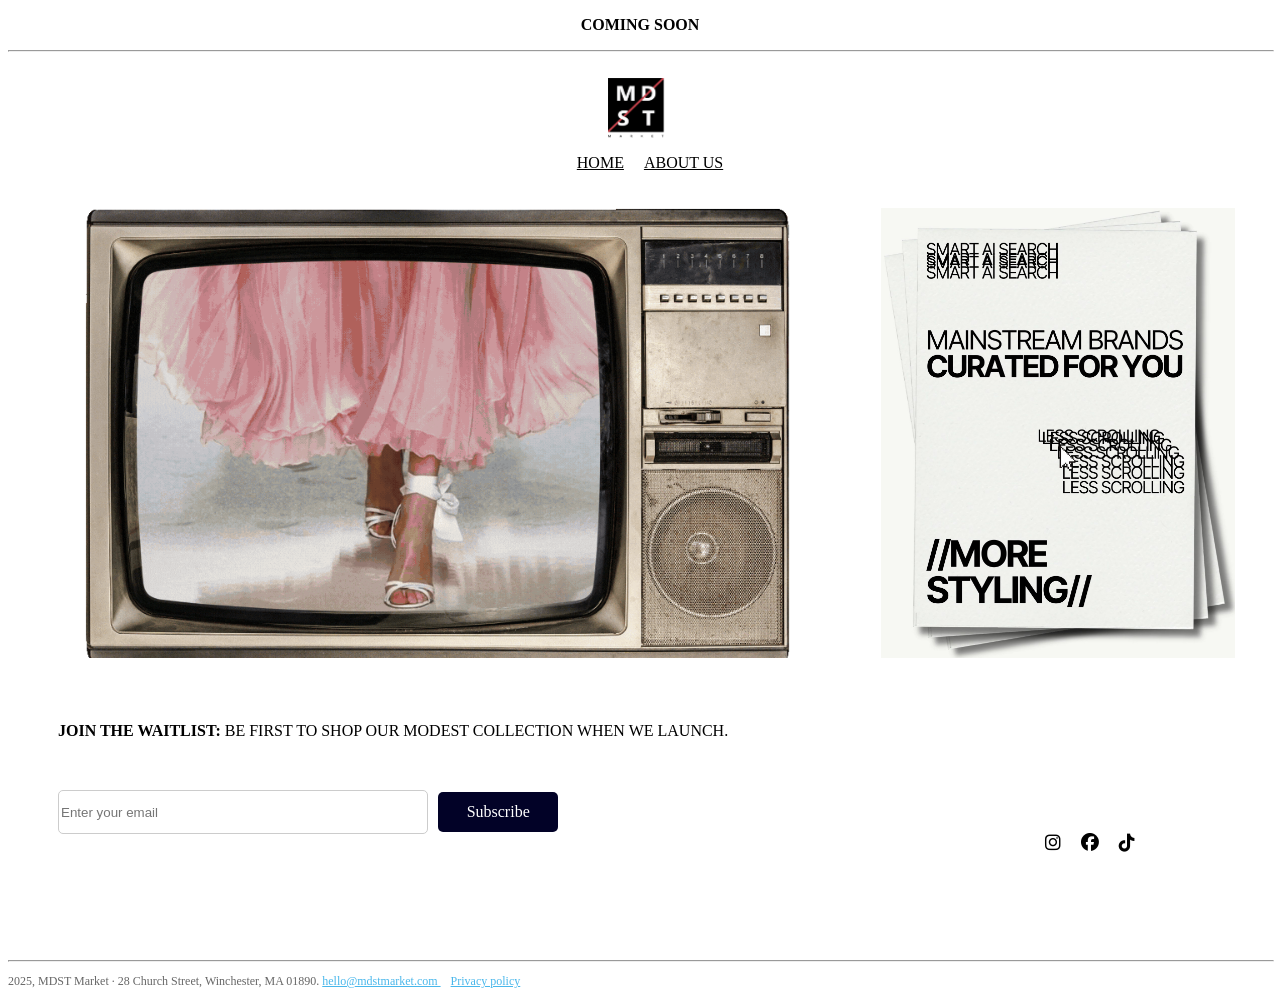
<file: index.html>
<!DOCTYPE html>
<html lang="en">

<head>
    <meta charset="UTF-8">
    <meta name="viewport" content="width=device-width, initial-scale=1.0">
    <title>Document</title>
    <link rel="stylesheet" href="https://cdnjs.cloudflare.com/ajax/libs/font-awesome/6.5.0/css/all.min.css">
    <link rel="stylesheet" href="css/style.css">
</head>

<body>
    <h3>COMING SOON </h3>
    <hr width="100%">
    <br>
    <div class="box1">
        <img src="images/img-1.jpg">
    </div>
    <p class="header">
        <a href="home" class="home">
            HOME
        </a>
        <a href="about us" class="about">
            ABOUT US
        </a>
    </p>
    <div class="content">
        <div class="box2">
            <img src="images/box-2.webp">
        </div>
        <div class="box3">
            <img src="images/box-3.jpg">
        </div>
    </div>
    <div class="para">
    <p><b> JOIN THE WAITLIST:</b> BE FIRST TO SHOP OUR MODEST COLLECTION WHEN WE LAUNCH.</p>
    </div>
    <div class="text">
        <input id="search" placeholder="Enter your email">
        <div class="button">Subscribe </div>
    </div>
     <div class="icon">
        <i class="fa-brands fa-instagram"></i>
        <i class="fa-brands fa-facebook"></i>
        <i class="fa-brands fa-tiktok"></i>
        </div>
    <hr width="100%">
    <div class="p2">
        <p class="footer-text">
            2025, MDST Market · 28 Church Street, Winchester, MA 01890.

            <a href="mailto:hello@mdstmarket.com" class="email-link">
                hello@mdstmarket.com
            </a>
            <a href="privacy.html" class="link">
                Privacy policy
            </a>
        </p>

</body>

</html>
</file>
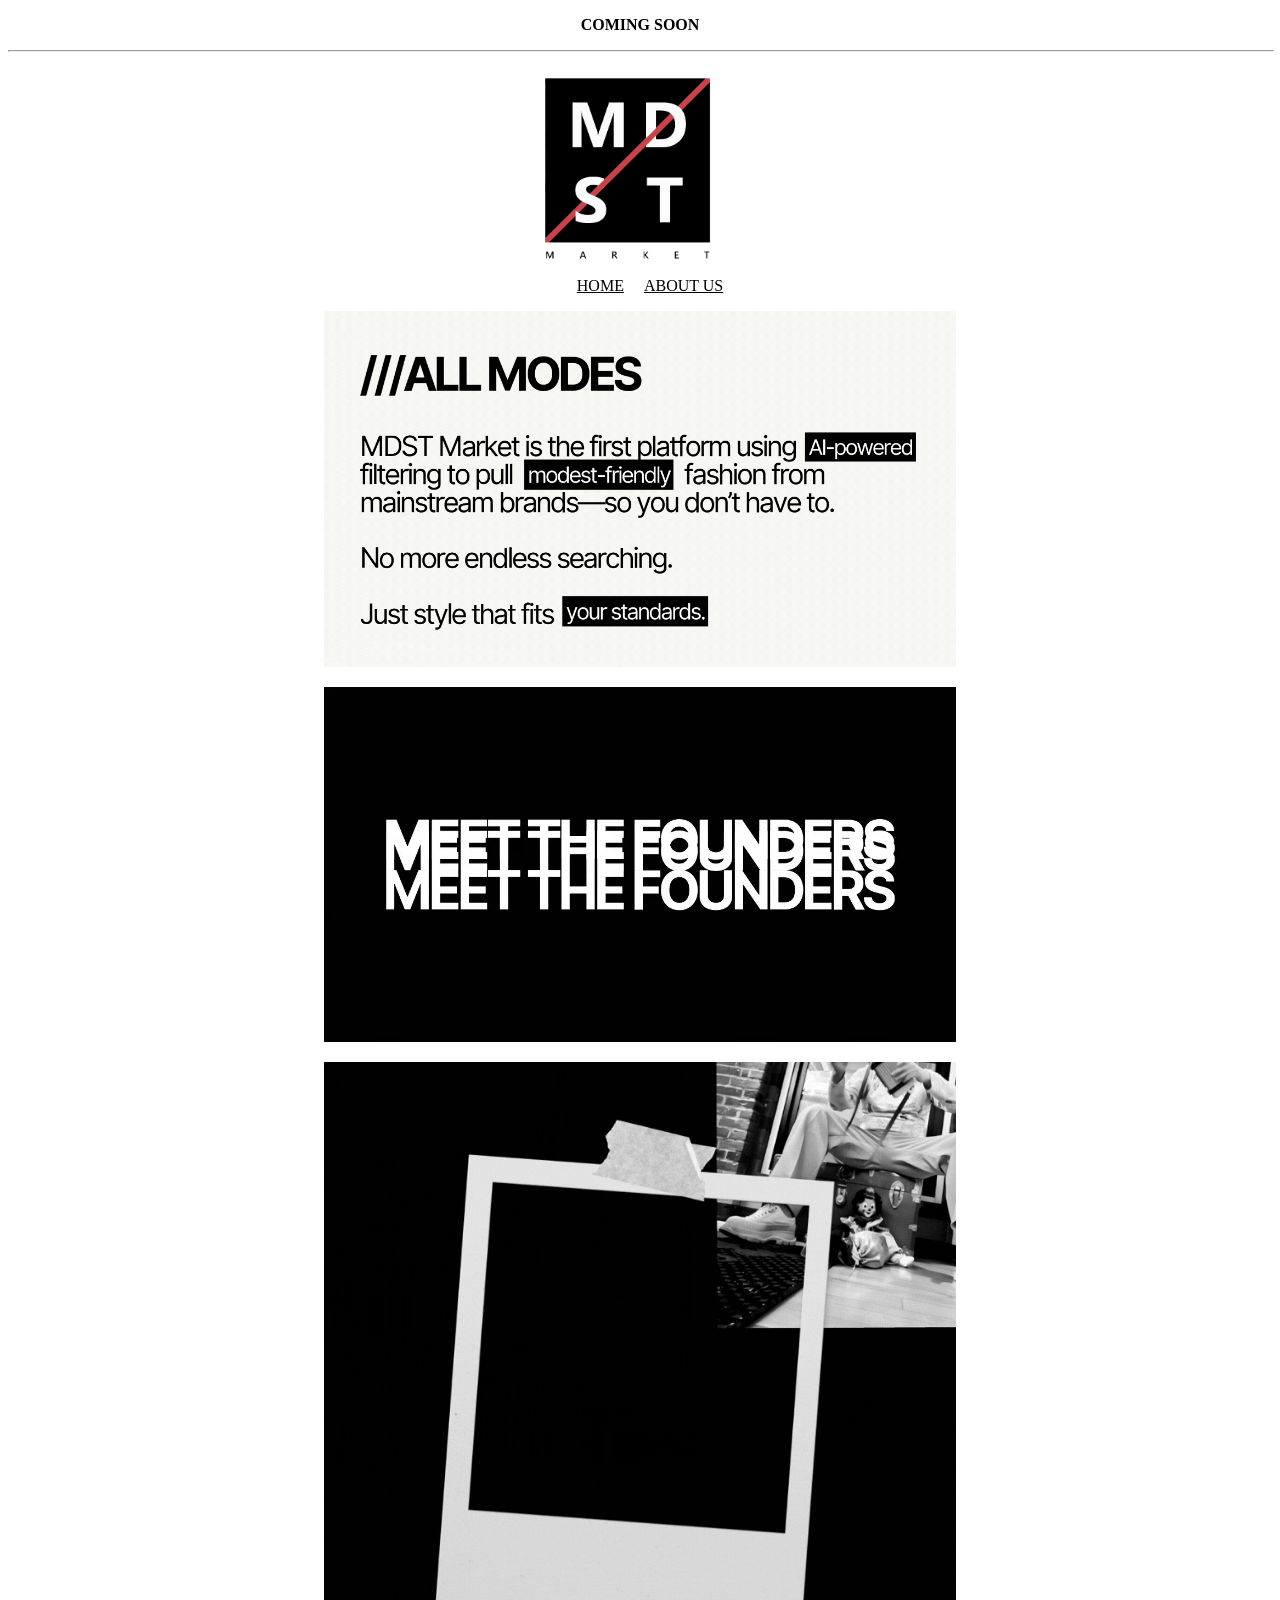
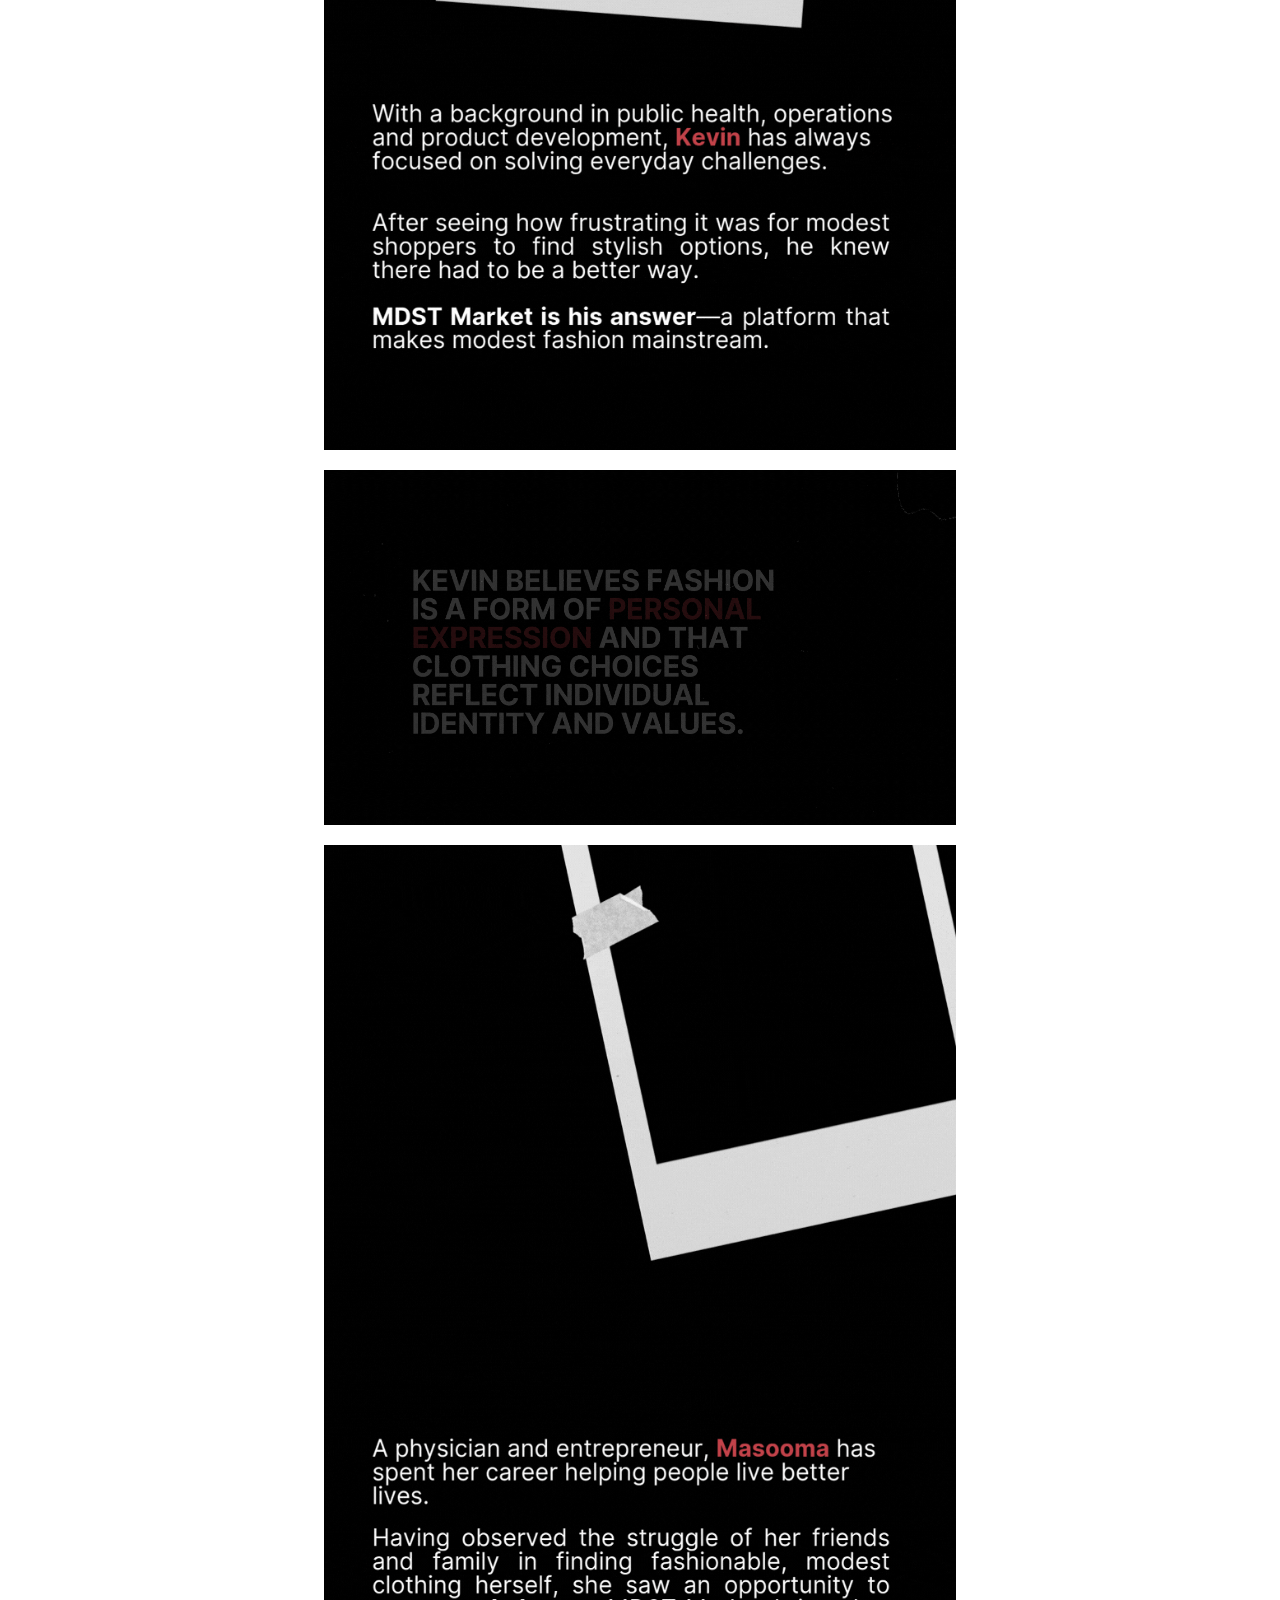
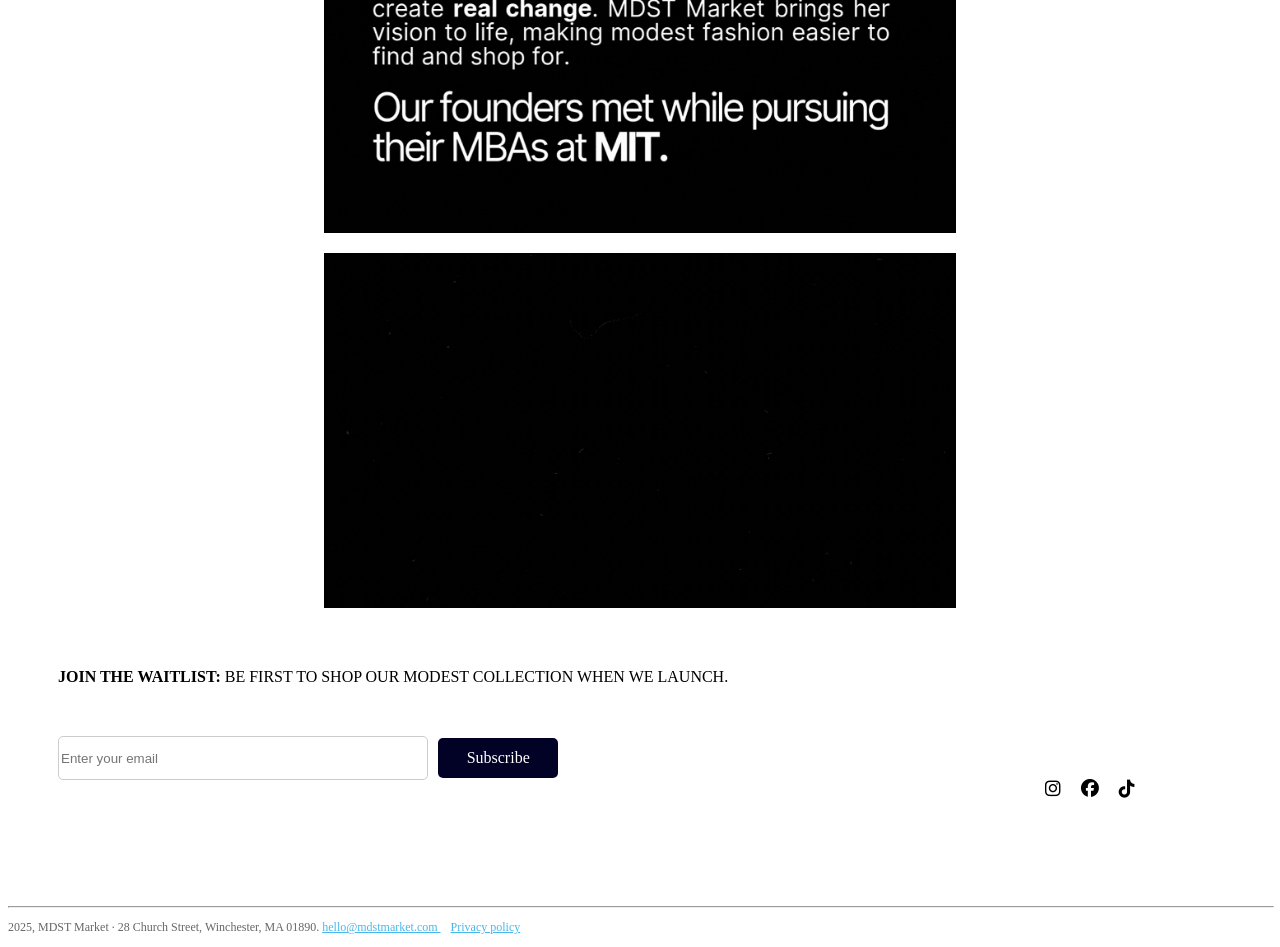
<file: aboutus.html>
<!DOCTYPE html>
<html lang="en">

<head>
    <meta charset="UTF-8">
    <meta name="viewport" content="width=device-width, initial-scale=1.0">
    <title>Document</title>
    <link rel="stylesheet" href="https://cdnjs.cloudflare.com/ajax/libs/font-awesome/6.5.0/css/all.min.css">
    <link rel="stylesheet" href="css/aboutus-style.css">
    <link rel="stylesheet" href="css/common-style.css">
</head>

<body>
    <header>
        <h3>COMING SOON </h3>
        <hr width="100%">
        <br>
        <div class="box1">
            <img src="images/img-1.jpg">
        </div>
        <p class="header">
            <a href="index.html" class="home">
                HOME
            </a>
            <a href="aboutus.html" class="about">
                ABOUT US
            </a>
        </p>
    </header>

    <section>
      <div class="images">
        <img src="images/img1.gif">
        <img src="images/img2.gif">
        <img src="images/img3.gif">
        <img src="images/img4.gif">
        <img src="images/img5.gif">
        <img src="images/img6.gif">
      </div>
    </section>

    <footer>
        <div class="para">
            <p><b> JOIN THE WAITLIST:</b> BE FIRST TO SHOP OUR MODEST COLLECTION WHEN WE LAUNCH.</p>
        </div>
        <div class="text">
            <input id="search" placeholder="Enter your email">
            <div class="button">Subscribe </div>
        </div>
        <div class="icon">
            <i class="fa-brands fa-instagram"></i>
            <i class="fa-brands fa-facebook"></i>
            <i class="fa-brands fa-tiktok"></i>
        </div>
        <hr width="100%">
        <div class="p2">
            <p class="footer-text">
                2025, MDST Market · 28 Church Street, Winchester, MA 01890.

                <a href="mailto:hello@mdstmarket.com" class="email-link">
                    hello@mdstmarket.com
                </a>
                <a href="privacy.html" class="link">
                    Privacy policy
                </a>
            </p>

        </div>

    </footer>


</body>

</html>
</file>
<file: css/style.css>
h3 {
    display: flex;
    justify-content: center;
    font-size: medium;
}
.header  {
    display: flex;
    justify-content: center;
    align-items: center;
}

.header a{
    color: black;
    padding-left: 20px;
}


.box1 img{
    height: 60px;
    width: 5%;
    background-size: cover;
    background-repeat: no-repeat;
    display: block;
    margin: auto;
}

 .content{
    display: flex;
    justify-content: space-evenly;
    padding-top: 20px;
}

.box2 img{
    height: 450px;
    
}

.box3 img {
    height: 450px;
    
}

.text {
    display: flex;
    align-items: center;
    margin-left: 50px;
    margin-top: 50px;
    gap: 10px; 
}

#search {
    height: 40px;
    width: 30%;
    border: 1px solid #ccc;
    border-radius: 5px;
}

.para p{
    padding-left: 50px;
    margin-top: 60px;
}

/* Button */
.button {
    height: 40px;
    width: 120px;   
    background-color: rgb(2, 2, 39);
    color: white;
    border-radius: 5px;
    display: flex;
    justify-content: center;
    align-items: center; 
    transition: 0.3s;
}

.button:hover {
    background-color: rgb(20, 20, 80);
}

.icon {
    display: flex;
    justify-content: center;
    gap: 20px;
    margin-left: 900px;
    padding-bottom: 100px;
}

.icon i {
    font-size: 18px;
}


.footer-text{
  font-size: 12px;
  color: #666;

}

.email-link{
    color: rgba(69, 182, 235, 0.979);
}
.link{
    color: rgba(69, 182, 235, 0.979);
    padding-left: 10px;
}
</file>
<file: css/aboutus-style.css>
.images img {
    display: block;
    margin: auto auto 20px auto;
    width: 50%;
}
</file>
<file: css/common-style.css>
h3 {
    display: flex;
    justify-content: center;
    font-size: medium;
}
.header  {
    display: flex;
    justify-content: center;
    align-items: center;
}

.header a{
    color: black;
    padding-left: 20px;
}

.box1 img{
 
    width: 15%;
    background-size: cover;
    background-repeat: no-repeat;
    display: block;
    margin: auto;
}



.text {
    display: flex;
    align-items: center;
    margin-left: 50px;
    margin-top: 50px;
    gap: 10px; 
}

#search {
    height: 40px;
    width: 30%;
    border: 1px solid #ccc;
    border-radius: 5px;
}

.para p{
    padding-left: 50px;
    margin-top: 60px;
}

/* Button */
.button {
    height: 40px;
    width: 120px;   
    background-color: rgb(2, 2, 39);
    color: white;
    border-radius: 5px;
    display: flex;
    justify-content: center;
    align-items: center; 
    transition: 0.3s;
}

.button:hover {
    background-color: rgb(20, 20, 80);
}

.icon {
    display: flex;
    justify-content: center;
    gap: 20px;
    margin-left: 900px;
    padding-bottom: 100px;
}

.icon i {
    font-size: 18px;
}


.footer-text{
  font-size: 12px;
  color: #666;

}

.email-link{
    color: rgba(69, 182, 235, 0.979);
}
.link{
    color: rgba(69, 182, 235, 0.979);
    padding-left: 10px;
}



@media (min-width: 320px) and (max-width: 425px) {
    .para p {
        margin-left: -35px;
    }

    .button{
        width: 20%;
        height: 32px;
        font-size: 13px;
    }

    #search{
        width: 70%;
        height: 30px;
        padding-left: 10px;
        margin-left: -36px;
    }

    .footer-text{
        padding-left: 40px;
    }

}

@media  (min-width: 425px) and (max-width: 768px) {

    #search{
        width: 40%;
    }

    .icon{
        margin: auto;
        padding-left: 450px;
    }

    .footer-text {
       padding-left: 45px;
    }
}
</file>
